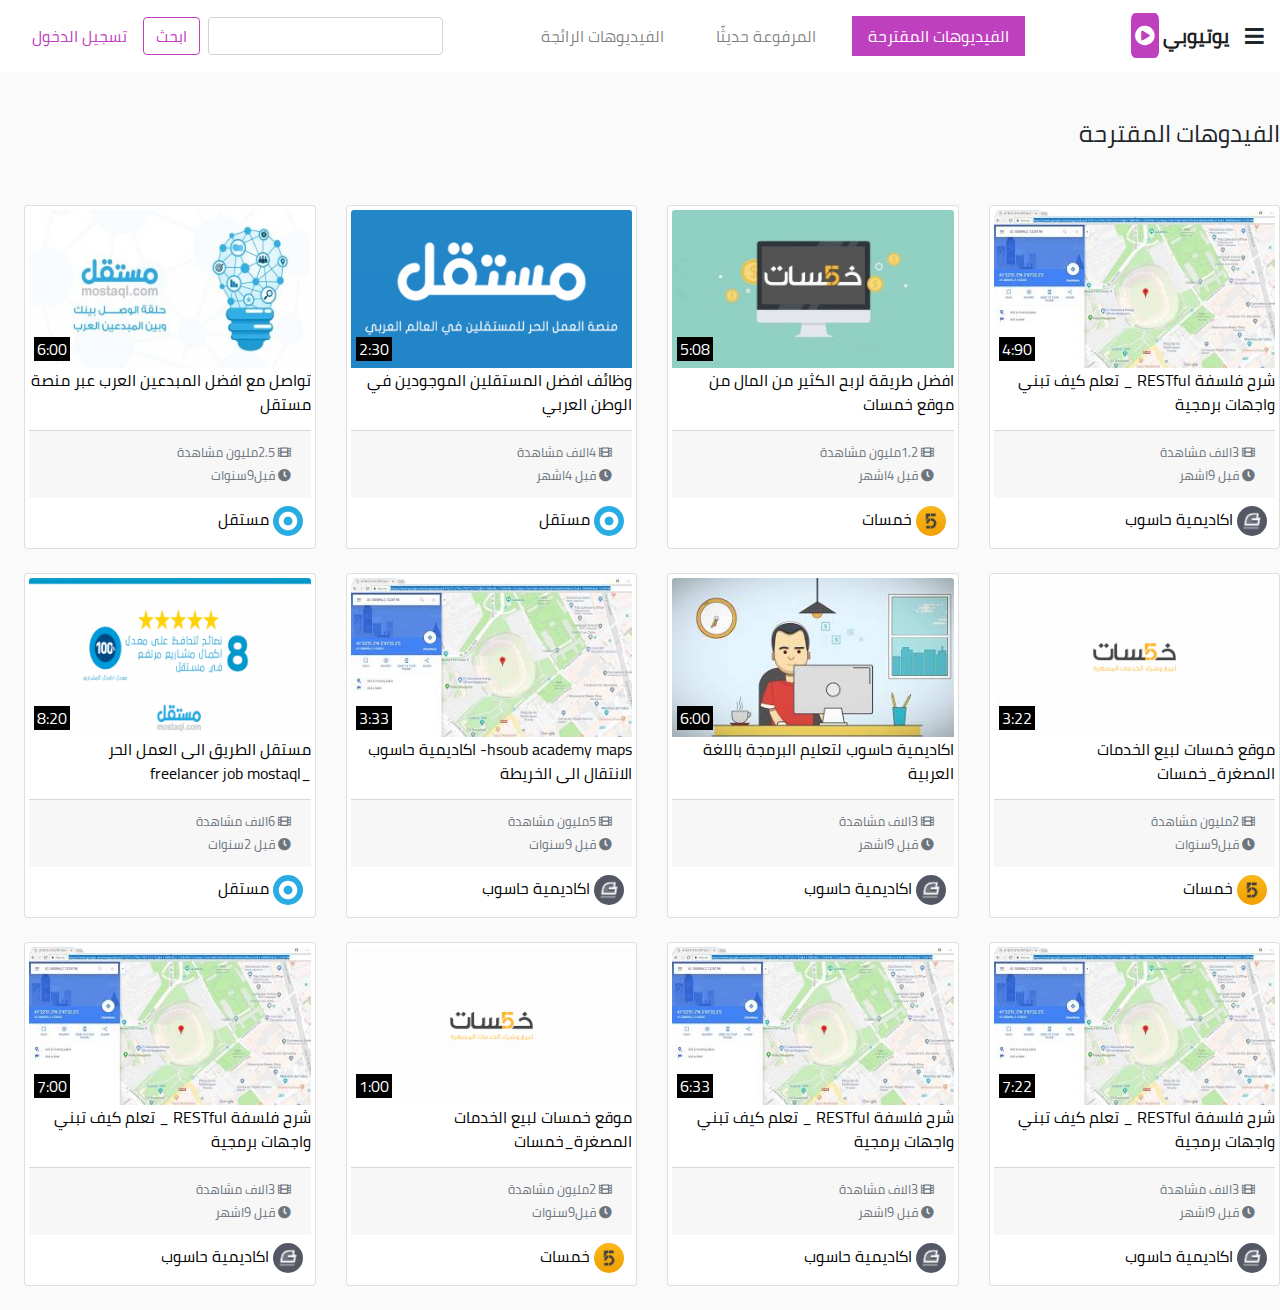
<file: index.html>
<!DOCTYPE html>
<html lang="en">

<head>
  <meta charset="UTF-8">
  <meta http-equiv="X-UA-Compatible" content="IE=edge">
  <meta name="viewport" content="width=device-width, initial-scale=1.0">
  <title>يوتيوبي</title>
  <link rel="stylesheet" href="css/bootstrap-rtl.css">
  <link rel="stylesheet" href="css/index.css">
  <link rel="stylesheet" href="css/search.css">
  <link rel="stylesheet" href="css/log.css">



  <link rel="stylesheet" href="https://cdnjs.cloudflare.com/ajax/libs/font-awesome/5.15.4/css/all.min.css"
    integrity="sha512-1ycn6IcaQQ40/MKBW2W4Rhis/DbILU74C1vSrLJxCq57o941Ym01SwNsOMqvEBFlcgUa6xLiPY/NS5R+E6ztJQ=="
    crossorigin="anonymous" referrerpolicy="no-referrer" />


</head>

<body class="mt-5 rtl">
  <div class="layer"></div>
  <div id="top-menu">
    <div class="container-fluid">
      <nav class="navbar navbar-expand-lg navbar-light bg-light fixed-top py-3">
        <i class="fas fa-bars fa-lg" id="toggler"></i>
        <b>
          <a class="navbar-brand" href="index.html">
            يوتيوبي
            <span class="video-icon p-1"><i class="fas fa-play-circle"></i></span>
          </a>
        </b>

        <div class="collapse navbar-collapse" id="navbarSupportedContent">
          <ul class="navbar-nav mx-lg-auto ">
            <li class="nav-item active">
              <a class="nav-link px-3 ml-1 mr-3" href="index.html">الفيديوهات المقترحة</span></a>
            </li>
            <li class="nav-item">
              <a class="nav-link px-3 ml-1" href="#">المرفوعة حديثًا</a>
            </li>
            <li class="nav-item">
              <a class="nav-link px-3 ml-1" href="#">الفيديوهات الرائجة</a>
            </li>
          </ul>
          <div class="form-inline my-2 my-lg-0">
            <input class="form-control mr-sm-2" type="search">
            <button onclick="location.href='search.html';" class="btn btn-outline-info my-2 my-sm-0"
              type="submit">ابحث</button>
          </div>
        </div>
        <i class="fas fa-search mr-4 search-icon"></i>
        <a href="#" class="nav-link login" data-toggle="modal" data-target="#loginModal">تسجيل الدخول</a>
      </nav>
      <input type="search" class="form-control search-input" placeholder="ابحث عن ...">

      <!-- Modal -->
      <div class="modal fade  " id="loginModal" tabindex="-1">
        <div class="modal-dialog modal-dialog-centered ">
          <div class="modal-content ">
            <div class="modal-header ">
              <h5 class="modal-title " id="exampleModalLabel">تسجيل الدخول</h5>
              <!--اشارة x--><button type="button" class="close" data-dismiss="modal">
                <span>&times;</span>
              </button>

            </div>
            <div class="modal-body">
              <form>
                <div class="mb-3">
                  <label for="email" class="col-form-label">البريد الالكتروني:</label>
                  <input type="email" class="form-control" id="email">
                </div>
                <div class="mb-3">
                  <label for="password" class="col-form-label">كلمة المرور:</label>
                  <input type="password" class="form-control" id="password">

                </div>
              </form>
            </div>
            <div class="modal-footer">
              <a href="">نسيت كلمة المرور</a>
              <a href="" class="mx-auto">انشاء حساب</a>
              <button type="button" class="btn btn-outline-primary">دخول </button>
            </div>
          </div>
        </div>

      </div>

      <div class="row pt-4">
        <div id="wrap">
          <div class="sidebar">
            <ul class="list-group list-group-flush pl-0">
              <a href="index.html" class="list-group-item list-group-item-action">
                <i class="fas fa-home mr-2 purple"></i> الصفحة الرئيسية
              </a>
              <a href="index.html" class="list-group-item list-group-item-action">
                <i class="fab fa-algolia mr-2 purple"></i> الفيديوهات المقترحة
              </a>
              <a href="#" class="list-group-item list-group-item-action">
                <i class="far fa-plus-square mr-2 purple"></i> المرفوعة حديثًا
              </a>
              <a href="#" class="list-group-item list-group-item-action">
                <i class="fas fa-fire-alt mr-2 purple"></i> الفيديوهات الرائجة
              </a>
              <a href="#" class="list-group-item list-group-item-action">
                <i class="fas fa-fire-alt mr-2 purple"></i> فيديوهاتي
              </a>
              <a href="log.html" class="list-group-item list-group-item-action">
                <i class="fas fa-history mr-2 purple"></i> سجل المشاهدة
              </a>
              <a href="#" class="list-group-item list-group-item-action">
                <i class="far fa-share-square mr-2 purple"></i> الإشتراكات
              </a>
              <a href="#" class="list-group-item list-group-item-action">
                <i class="fas fa-film mr-2 purple"></i> الأفلام والعروض
              </a>
              <a href="#" class="list-group-item list-group-item-action">
                <i class="fas fa-gamepad mr-2 purple"></i> ألعاب فيديو
              </a>
              <a href="#" class="list-group-item list-group-item-action">
                <i class="fas fa-tshirt mr-2 purple"></i> الموضة والجمال
              </a>
              <a href="#" class="list-group-item list-group-item-action">
                <i class="fas fa-graduation-cap mr-2 purple"></i> محتوى تعليمي
              </a>
              <a href="#" class="list-group-item list-group-item-action">
                <i class="fas fa-cog mr-2 purple"></i> الإعدادات
              </a>
              <a href="#" class="list-group-item list-group-item-action">
                <i class="fas fa-question-circle mr-2 purple"></i> مساعدة
              </a>..............
              <a href="https://academy.hsoub.com/store/1-%D8%AF%D9%88%D8%B1%D8%A9-%D8%AA%D8%B7%D9%88%D9%8A%D8%B1-%D9%88%D8%A7%D8%AC%D9%87%D8%A7%D8%AA-%D8%A7%D9%84%D9%85%D8%B3%D8%AA%D8%AE%D8%AF%D9%85/"
                class="list-group-item list-group-item-action pb-4">
                دورة تطوير واجهات المستخدم<br>
                &copy; 2020 أكاديمية حسوب
              </a>
            </ul>
          </div>
        </div>
      </div>

      <!--بداية جسم الصفحة-->
      <div class="content mr-4">
        <h4 class="py-5">الفيدوهات المقترحة</h4>
        <div class="row">
          <div class="col-sm-6 col-md-4 col-lg-3">
            <div class="card  mb-4 p-1">
              <div class="card-icons">
                <a href="watch.html">
                  <img src="img/thumbnail/restful.jpg" class="card-img-top" alt="card imge">
                  <time>4:90</time>
                  <i class="fas fa-play fa-2x"></i>
                </a>
              </div>
              <a href="watch.html">
                <div class="card-body p-0">
                  <p class="card-title"> شرح فلسفة RESTful _ تعلم كيف تبني واجهات برمجية </p>
                </div>
              </a>
              <div class="card-footer">
                <small class="text-muted">
                  <span class="d-block">
                    <!--حتى تظهر الازرار كل واحدة على سطر -->
                    <i class="fas fa-film" aria-hidden="true"></i> <span>3الاف مشاهدة</span>
                  </span>
                  <i class="fas fa-clock"></i> <span>قبل 9اشهر</span>
                </small>
              </div>
              <a href="channel.html" class="channel-img">
                <img src="img/ch-logo.png" alt="channel imge" class="rounded-circle my-2 ml-2" width="30 px">
                <span class="card-text">اكاديمية حاسوب</span>
              </a>
            </div>
          </div>
          <div class="col-sm-6 col-md-4 col-lg-3">
            <div class="card  mb-4 p-1">
              <div class="card-icons">
                <a href="watch.html">
                  <img src="img/thumbnail/khamsat2.jpg" class="card-img-top" alt="card imge">
                  <time>5:08</time>
                  <i class="fas fa-play fa-2x"></i>

                </a>
              </div>
              <a href="watch.html">
                <div class="card-body p-0">
                  <p class="card-title"> افضل طريقة لربح الكثير من المال من موقع خمسات </p>
                </div>
              </a>
              <div class="card-footer">
                <small class="text-muted">
                  <span class="d-block">
                    <i class="fas fa-film"></i> <span>1.2مليون مشاهدة</span>
                  </span>
                  <i class="fas fa-clock"></i> <span>قبل 4اشهر</span>
                </small>
              </div>
              <a href="channel.html" class="channel-img">
                <img src="img/khamsat.jpg" alt="channel imge" class="rounded-circle my-2 ml-2" width="30 px">
                <span class="card-text"> خمسات</span>
              </a>
            </div>
          </div>
          <div class="col-sm-6 col-md-4 col-lg-3">
            <div class="card  mb-4 p-1">
              <div class="card-icons">
                <a href="watch.html">
                  <img src="img/thumbnail/mostaql.png" class="card-img-top" alt="card imge">

                  <time>2:30</time>
                  <i class="fas fa-play fa-2x"></i>

                </a>
              </div>
              <a href="watch.html">
                <div class="card-body p-0">
                  <p class="card-title"> وظائف افضل المستقلين الموجودين في الوطن العربي </p>
                </div>
              </a>
              <div class="card-footer">
                <small class="text-muted">
                  <span class="d-block">
                    <i class="fas fa-film"></i> <span>4الاف مشاهدة</span>
                  </span>
                  <i class="fas fa-clock"></i> <span>قبل 4اشهر</span>
                </small>
              </div>
              <a href="channel.html" class="channel-img">
                <img src="img/mostaql.png" alt="channel imge" class="rounded-circle my-2 ml-2" width="30 px">
                <span class="card-text"> مستقل</span>
              </a>
            </div>
          </div>
          <div class="col-sm-6 col-md-4 col-lg-3">
            <div class="card  mb-4 p-1">
              <div class="card-icons">
                <a href="watch.html">
                  <img src="img/thumbnail/mostaql1.jpg" class="card-img-top" alt="card imge">

                  <time>6:00</time>
                  <i class="fas fa-play fa-2x"></i>

                </a>
              </div>
              <a href="watch.html">
                <div class="card-body p-0">
                  <p class="card-title"> تواصل مع افضل المبدعين العرب عبر منصة مستقل </p>
                </div>
              </a>
              <div class="card-footer">
                <small class="text-muted">
                  <span class="d-block">
                    <i class="fas fa-film"></i> <span>2.5مليون مشاهدة</span>

                  </span>
                  <i class="fas fa-clock"></i> <span>قبل9سنوات</span>
                </small>
              </div>
              <a href="channel.html" class="channel-img">
                <img src="img/mostaql.png" alt="channel imge" class="rounded-circle my-2 ml-2" width="30 px">
                <span class="card-text">مستقل</span>
              </a>
            </div>
          </div>
          <div class="col-sm-6 col-md-4 col-lg-3">
            <div class="card  mb-4 p-1">
              <div class="card-icons">
                <a href="watch.html">
                  <img src="img/thumbnail/khamsat4.png" class="card-img-top" alt="card imge">

                  <time>3:22</time>
                  <i class="fas fa-play fa-2x"></i>

                </a>
              </div>
              <a href="watch.html">
                <div class="card-body p-0">
                  <p class="card-title"> موقع خمسات لبيع الخدمات المصغرة_خمسات</p>
                </div>
              </a>
              <div class="card-footer">
                <small class="text-muted">
                  <span class="d-block">
                    <i class="fas fa-film"></i> <span>2مليون مشاهدة</span>
                  </span>
                  <i class="fas fa-clock"></i> <span>قبل9سنوات</span>
                </small>
              </div>
              <a href="channel.html" class="channel-img">
                <img src="img/khamsat.jpg" alt="channel imge" class="rounded-circle my-2 ml-2" width="30 px">
                <span class="card-text">خمسات</span>
              </a>
            </div>
          </div>
          <div class="col-sm-6 col-md-4 col-lg-3">
            <div class="card  mb-4 p-1">
              <div class="card-icons">
                <img src="img/thumbnail/frontend.jpg" class="card-img-top" alt="card imge">

                <time>6:00</time>
                <i class="fas fa-play fa-2x"></i>

              </div>
              <a href="watch.html">
                <div class="card-body p-0">
                  <p class="card-title"> اكاديمية حاسوب لتعليم البرمجة باللغة العربية </p>
                </div>
              </a>
              <div class="card-footer">
                <small class="text-muted">
                  <span class="d-block">
                    <i class="fas fa-film"></i> <span>3الاف مشاهدة</span>
                  </span>
                  <i class="fas fa-clock"></i> <span>قبل 9اشهر</span>
                </small>
              </div>
              <a href="channel.html" class="channel-img">
                <img src="img/ch-logo.png" alt="channel imge" class="rounded-circle my-2 ml-2" width="30 px">
                <span class="card-text">اكاديمية حاسوب</span>
              </a>
            </div>
          </div>
          <div class="col-sm-6 col-md-4 col-lg-3">
            <div class="card  mb-4 p-1">
              <div class="card-icons">
                <img src="img/thumbnail/restful.jpg" class="card-img-top" alt="card imge">

                <a href="watch.html">

                  <time>3:33</time>
                  <i class="fas fa-play fa-2x"></i>

                </a>
              </div>
              <a href="watch.html">
                <div class="card-body p-0">
                  <p class="card-title"> hsoub academy maps- اكاديمية حاسوب الانتقال الى الخريطة </p>
                </div>
              </a>
              <div class="card-footer">
                <small class="text-muted">
                  <span class="d-block">
                    <i class="fas fa-film"></i> <span>5مليون مشاهدة</span>
                  </span>
                  <i class="fas fa-clock"></i> <span>قبل 9سنوات</span>
                </small>
              </div>
              <a href="channel.html" class="channel-img">
                <img src="img/ch-logo.png" alt="channel imge" class="rounded-circle my-2 ml-2" width="30 px">
                <span class="card-text">اكاديمية حاسوب</span>
              </a>
            </div>
          </div>
          <div class="col-sm-6 col-md-4 col-lg-3">
            <div class="card  mb-4 p-1">
              <div class="card-icons">
                <a href="watch.html">
                  <img src="img/thumbnail/mostaql2.png" class="card-img-top" alt="card imge">

                  <time>8:20</time>
                  <i class="fas fa-play fa-2x"></i>

                </a>
              </div>
              <a href="watch.html">
                <div class="card-body p-0">
                  <p class="card-title"> مستقل الطريق الى العمل الحر _freelancer job mostaql </p>
                </div>
              </a>
              <div class="card-footer">
                <small class="text-muted">
                  <span class="d-block">
                    <i class="fas fa-film"></i> <span>6الاف مشاهدة</span>
                  </span>
                  <i class="fas fa-clock"></i> <span>قبل 2سنوات</span>
                </small>
              </div>
              <a href="channel.html" class="channel-img">
                <img src="img/mostaql.png" alt="channel imge" class="rounded-circle my-2 ml-2" width="30 px">
                <span class="card-text">مستقل</span>
              </a>
            </div>
          </div>
          <div class="col-sm-6 col-md-4 col-lg-3">
            <div class="card  mb-4 p-1">
              <div class="card-icons">
                <a href="watch.html">
                  <img src="img/thumbnail/restful.jpg" class="card-img-top" alt="card imge">

                  <time>7:22</time>
                  <i class="fas fa-play fa-2x"></i>

                </a>
              </div>
              <a href="watch.html">
                <div class="card-body p-0">
                  <p class="card-title"> شرح فلسفة RESTful _ تعلم كيف تبني واجهات برمجية </p>
                </div>
              </a>
              <div class="card-footer">
                <small class="text-muted">
                  <span class="d-block">
                    <i class="fas fa-film"></i> <span>3الاف مشاهدة</span>

                  </span>
                  <i class="fas fa-clock"></i> <span>قبل 9اشهر</span>
                </small>
              </div>
              <a href="channel.html" class="channel-img">
                <img src="img/ch-logo.png" alt="channel imge" class="rounded-circle my-2 ml-2" width="30 px">
                <span class="card-text">اكاديمية حاسوب</span>
              </a>
            </div>
          </div>
          <div class="col-sm-6 col-md-4 col-lg-3">
            <div class="card  mb-4 p-1">
              <div class="card-icons">
                <a href="watch.html">
                  <img src="img/thumbnail/restful.jpg" class="card-img-top" alt="card imge">

                  <time>6:33</time>
                  <i class="fas fa-play fa-2x"></i>

                </a>
              </div>
              <a href="watch.html">
                <div class="card-body p-0">
                  <p class="card-title"> شرح فلسفة RESTful _ تعلم كيف تبني واجهات برمجية </p>
                </div>
              </a>
              <div class="card-footer">
                <small class="text-muted">
                  <span class="d-block">
                    <i class="fas fa-film"></i> <span>3الاف مشاهدة</span>

                  </span>
                  <i class="fas fa-clock"></i> <span>قبل 9اشهر</span>
                </small>
              </div>
              <a href="channel.html" class="channel-img">
                <img src="img/ch-logo.png" alt="channel imge" class="rounded-circle my-2 ml-2" width="30 px">
                <span class="card-text">اكاديمية حاسوب</span>
              </a>
            </div>
          </div>
          <div class="col-sm-6 col-md-4 col-lg-3">
            <div class="card  mb-4 p-1">
              <div class="card-icons">
                <a href="watch.html">
                  <img src="img/thumbnail/khamsat4.png" class="card-img-top" alt="card imge">

                  <time>1:00</time>
                  <i class="fas fa-play fa-2x"></i>

                </a>
              </div>
              <a href="watch.html">
                <div class="card-body p-0">
                  <p class="card-title"> موقع خمسات لبيع الخدمات المصغرة_خمسات</p>
                </div>
              </a>
              <div class="card-footer">
                <small class="text-muted">
                  <span class="d-block">
                    <i class="fas fa-film"></i> <span>2مليون مشاهدة</span>
                  </span>
                  <i class="fas fa-clock"></i> <span>قبل9سنوات</span>
                </small>
              </div>
              <a href="channel.html" class="channel-img">
                <img src="img/khamsat.jpg" alt="channel imge" class="rounded-circle my-2 ml-2" width="30 px">
                <span class="card-text">خمسات</span>
              </a>
            </div>
          </div>
          <div class="col-sm-6 col-md-4 col-lg-3">
            <div class="card  mb-4 p-1">
              <div class="card-icons">
                <a href="watch.html">
                  <img src="img/thumbnail/restful.jpg" class="card-img-top" alt="card imge">

                  <time>7:00</time>
                  <i class="fas fa-play fa-2x"></i>

                </a>
              </div>
              <a href="watch.html">
                <div class="card-body p-0">
                  <p class="card-title"> شرح فلسفة RESTful _ تعلم كيف تبني واجهات برمجية </p>
                </div>
              </a>
              <div class="card-footer">
                <small class="text-muted">
                  <span class="d-block">
                    <i class="fas fa-film"></i> <span>3الاف مشاهدة</span>
                  </span>
                  <i class="fas fa-clock"></i> <span>قبل 9اشهر</span>
                </small>
              </div>
              <a href="channel.html" class="channel-img">
                <img src="img/ch-logo.png" alt="channel imge" class="rounded-circle my-2 ml-2" width="30 px">
                <span class="card-text">اكاديمية حاسوب</span>
              </a>
            </div>
          </div>
        </div>
      </div>
    </div>
  </div>

  <script src="js/jquery-3.5.1.min.js"></script>
  <script src="js/popper.min.js"></script>
  <script src="js/bootstrap.js"></script>
  <script src="js/index.js"></script>

</body>

</html>
</file>
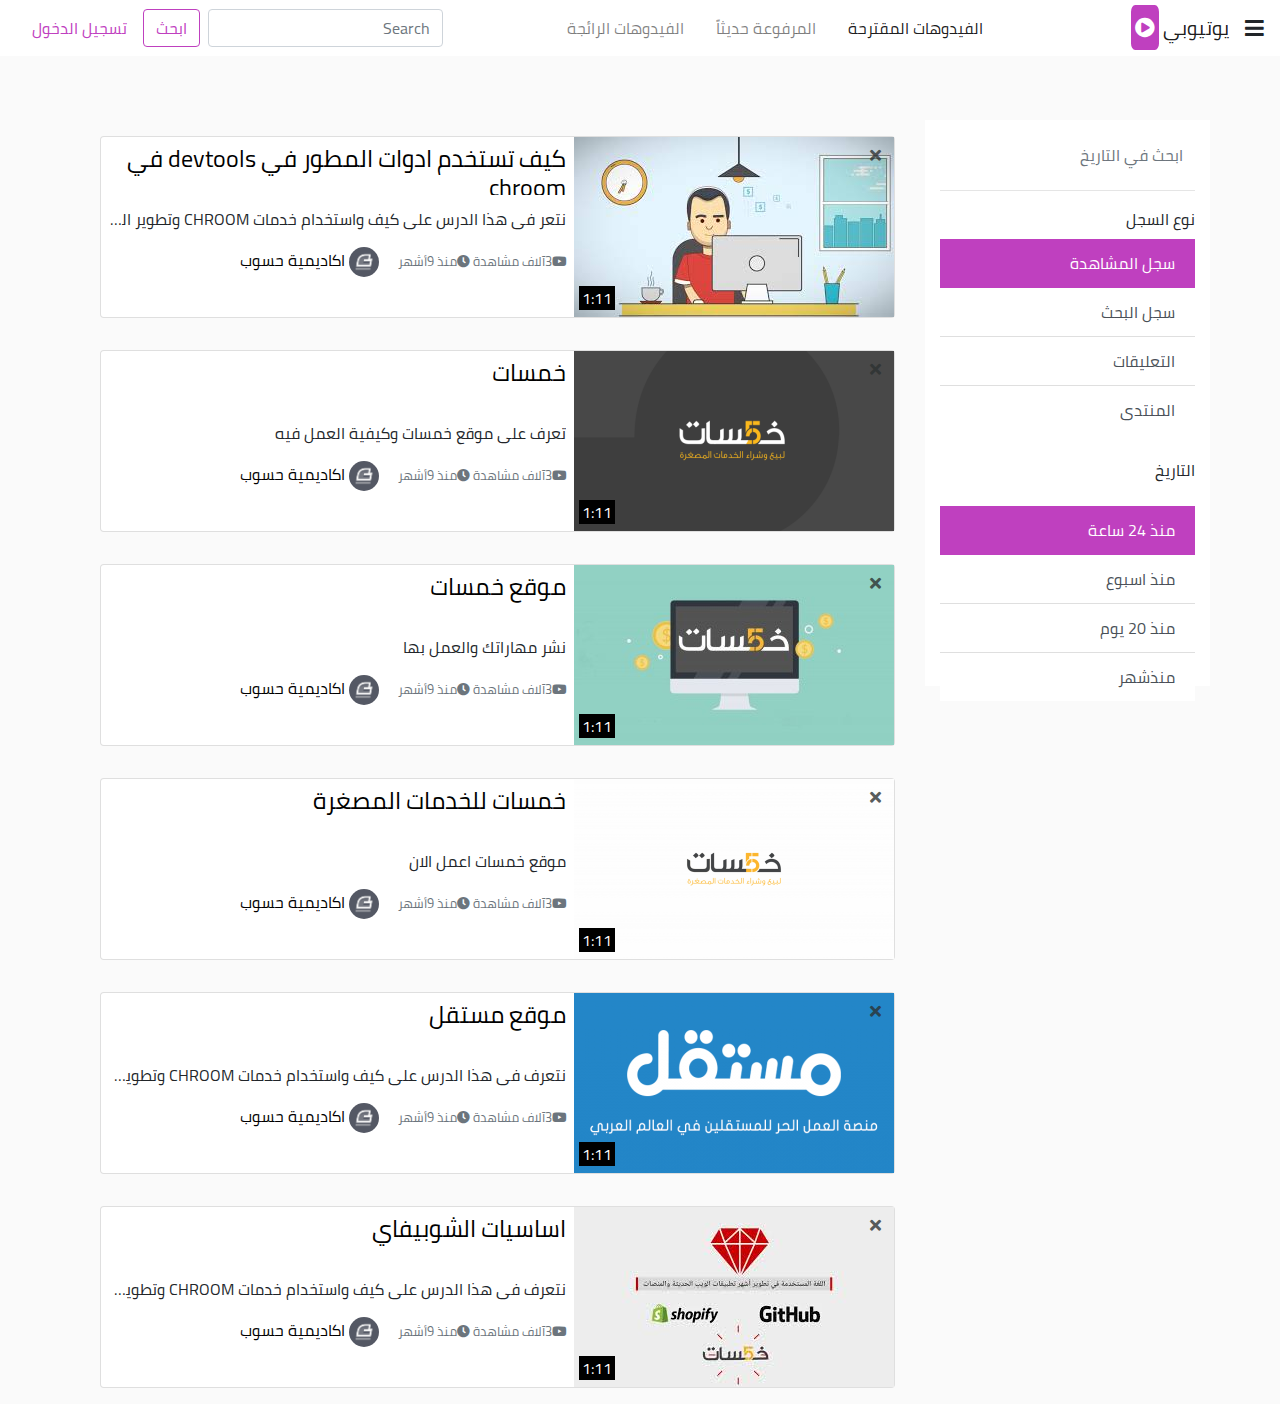
<file: log.html>
<!DOCTYPE html>
<html lang="en">

<head>
  <meta charset="UTF-8">
  <meta http-equiv="X-UA-Compatible" content="IE=edge">
  <meta name="viewport" content="width=device-width, initial-scale=1.0">
  <title>يوتيوبي السجل</title>
  <link rel="stylesheet" href="css/bootstrap-rtl.css">
  <link rel="stylesheet" href="css/index.css">
  <link rel="stylesheet" href="css/log.css">
  <link rel="stylesheet" href="https://cdnjs.cloudflare.com/ajax/libs/font-awesome/5.15.4/css/all.min.css"
    integrity="sha512-1ycn6IcaQQ40/MKBW2W4Rhis/DbILU74C1vSrLJxCq57o941Ym01SwNsOMqvEBFlcgUa6xLiPY/NS5R+E6ztJQ=="
    crossorigin="anonymous" referrerpolicy="no-referrer" />


</head>

<body class="mt-5 rtl">
  <div id="top-menu">
    <div class="container-fluid">
      <nav class="navbar navbar-expand-lg navbar-light bg-light  fixed-top ">
        <i class="fas fa-bars fa-lg" id="toggler"></i>

        <a class="navbar-brand" href="index.html">يوتيوبي
          <span class="video-icon p-1"><i class="fas fa-play-circle"></i></span>
        </a>

        <div class="collapse navbar-collapse" id="navbarSupportedContent">
          <ul class="navbar-nav mx-lg-auto ">
            <li class="nav-item">
              <a class="nav-link active" aria-current="page" href="index.html">الفيدوهات المقترحة</a>
            </li>
            <li class="nav-item">
              <a class="nav-link ml-3" href="#">المرفوعة حديثاً</a>
            </li>
            <li class="nav-item">
              <a class="nav-link" href="#"> الفيدوهات الرائجة </a>
            </li>

          </ul>
          <div class="form-inline my-2 my-lg-0">
            <input class="form-control mr-sm-2 " type="search" placeholder="Search">
            <button onclick="location.href='search.html';" class="btn btn-outline-info my-2 my-sm-0">ابحث</button>
          </div>

        </div>
        <i class="fas fa-search mr-4 search-icon"></i>
        <a href="#" class="nav-link login" data-toggle="modal" data-target="#loginModal">تسجيل الدخول</a>
      </nav>
      <input type="search" class="form-control search-input" placeholder="ابحث عن ...">


      <!-- Modal -->
      <div class="modal fade  " id="loginModal" tabindex="-1">
        <div class="modal-dialog modal-dialog-centered ">
          <div class="modal-content ">
            <div class="modal-header ">
              <h5 class="modal-title " id="exampleModalLabel">تسجيل الدخول</h5>
              <button type="button" class="btn-close" data-bs-dismiss="modal">
                <spam>&times;</spam>
              </button>
            </div>
            <div class="modal-body">
              <form>
                <div class="mb-3">
                  <label for="email" class="col-form-label">البريد الالكتروني:</label>
                  <input type="email" class="form-control" id="email">
                </div>
                <div class="mb-3">
                  <label for="password" class="col-form-label">كلمة المرور:</label>
                  <input type="password" class="form-control" id="password">

                </div>
              </form>
            </div>
            <div class="modal-footer">
              <a href="">نسيت كلمة المرور</a>
              <a href="" class="mx-auto">انشاء حساب</a>
              <button type="button" class="btn btn-outline-primary">دخول </button>
            </div>
          </div>
        </div>
      </div>
      <div class="row pt-4">
        <div id="wrap">
          <div class="sidebar">
            <ul class="list-group list-group-flush pl-0">
              <a href="index.html" class="list-group-item list-group-item-action">
                <i class="fas fa-home mr-2 purple"></i> الصفحة الرئيسية
              </a>
              <a href="index.html" class="list-group-item list-group-item-action">
                <i class="fab fa-algolia mr-2 purple"></i> الفيديوهات المقترحة
              </a>
              <a href="#" class="list-group-item list-group-item-action">
                <i class="far fa-plus-square mr-2 purple"></i> المرفوعة حديثًا
              </a>
              <a href="#" class="list-group-item list-group-item-action">
                <i class="fas fa-fire-alt mr-2 purple"></i> الفيديوهات الرائجة
              </a>
              <a href="#" class="list-group-item list-group-item-action">
                <i class="fas fa-fire-alt mr-2 purple"></i> فيديوهاتي
              </a>
              <a href="log.html" class="list-group-item list-group-item-action">
                <i class="fas fa-history mr-2 purple"></i> سجل المشاهدة
              </a>
              <a href="#" class="list-group-item list-group-item-action">
                <i class="far fa-share-square mr-2 purple"></i> الإشتراكات
              </a>
              <a href="#" class="list-group-item list-group-item-action">
                <i class="fas fa-film mr-2 purple"></i> الأفلام والعروض
              </a>
              <a href="#" class="list-group-item list-group-item-action">
                <i class="fas fa-gamepad mr-2 purple"></i> ألعاب فيديو
              </a>
              <a href="#" class="list-group-item list-group-item-action">
                <i class="fas fa-tshirt mr-2 purple"></i> الموضة والجمال
              </a>
              <a href="#" class="list-group-item list-group-item-action">
                <i class="fas fa-graduation-cap mr-2 purple"></i> محتوى تعليمي
              </a>
              <a href="#" class="list-group-item list-group-item-action">
                <i class="fas fa-cog mr-2 purple"></i> الإعدادات
              </a>
              <a href="#" class="list-group-item list-group-item-action">
                <i class="fas fa-question-circle mr-2 purple"></i> مساعدة
              </a>
              <a href="https://academy.hsoub.com/store/1-%D8%AF%D9%88%D8%B1%D8%A9-%D8%AA%D8%B7%D9%88%D9%8A%D8%B1-%D9%88%D8%A7%D8%AC%D9%87%D8%A7%D8%AA-%D8%A7%D9%84%D9%85%D8%B3%D8%AA%D8%AE%D8%AF%D9%85/"
                class="list-group-item list-group-item-action pb-4">
                دورة تطوير واجهات المستخدم<br>
                &copy; 2020 أكاديمية حسوب
              </a>
            </ul>
          </div>
        </div>
      </div>
    </div>
  </div>

  <div class="history-page pt-5">
    <div class="container">
      <div class="row">
        <div class="col-lg-3 history-right-column">
          <input type="search" placeholder="ابحث في التاريخ" class="form-control my-3 border-0">
          <hr>
          <label>نوع السجل</label>
          <div class="list-group list-group-flush pr-0" id="list-tab" role="tablist">
            <a class="list-group-item list-group-item-action active" id="list-home-list" data-toggle="list"
              href="#list-home" role="tab" aria-controls="home">سجل المشاهدة</a>
            <a class="list-group-item list-group-item-action" id="list-profile-list" data-toggle="list"
              href="#list-profile" role="tab" aria-controls="profile">سجل البحث</a>
            <a class="list-group-item list-group-item-action" id="list-messages-list" data-toggle="list"
              href="#list-messages" role="tab" aria-controls="messages">التعليقات</a>
            <a class="list-group-item list-group-item-action" id="list-settings-list" data-toggle="list"
              href="#list-settings" role="tab" aria-controls="settings">المنتدى</a>
          </div>
          <label class="mt-4"> التاريخ</label>
          <div class="list-group list-group-flush pr-0 p-3" id="list-tab" role="tablist">
            <a class="list-group-item list-group-item-action active" id="list-home-list" data-toggle="list"
              href="#list-home" role="tab" aria-controls="home"> منذ 24 ساعة</a>
            <a class="list-group-item list-group-item-action" id="list-profile-list" data-toggle="list"
              href="#list-profile" role="tab" aria-controls="profile">منذ اسبوع </a>
            <a class="list-group-item list-group-item-action" id="list-messages-list" data-toggle="list"
              href="#list-messages" role="tab" aria-controls="messages">منذ 20 يوم</a>
            <a class="list-group-item list-group-item-action" id="list-settings-list" data-toggle="list"
              href="#list-settings" role="tab" aria-controls="settings">منذشهر</a>
          </div>
        </div>
        <div class="col-lg-9">
          <div class="container">
            <div class="row">
              <div class="col-12 my-3">
                <div class="card">
                  <div class="card-horizontal d-md-flex d-block">
                    <div class="card-icons">
                      <a href="watch.html">
                        <img class="" src="img/thumbnail/frontend.jpg" alt="Card image cap">
                        <time>1:11</time>
                        <i class="fas fa-play fa-2x"></i>
                      </a>
                      <i class="fas fa-times remove" aria-hidden="true"></i>

                    </div>
                    <div class="card-body p-2">
                      <a href="watch.html">
                        <h4 class="card-title">كيف تستخدم ادوات المطور في devtools في chroom</h4>
                      </a>
                      <p class="card-text">نتعر في هذا الدرس على كيف واستخدام خدمات CHROOM وتطوير الصفحات بطريقة
                        مريحة وجديدة </p>
                      <small class="text-muted">
                        <i class="fab fa-youtube"></i><span>3آلاف مشاهدة</span>
                        <i class="fas fa-clock"></i><span>منذ 9أشهر</span>
                      </small>
                      <a href="channel.html" class="channel-img">
                        <img src="img/ch-logo.png" alt="channel imge" class="rounded-circle  ml-3" width="30">
                        <span class="card-text">اكاديمية حسوب</span>

                      </a>
                    </div>
                  </div>
                </div>
              </div>
            </div>
            <div class="row">
              <div class="col-12 my-3">
                <div class="card">
                  <div class="card-horizontal d-md-flex d-block">
                    <div class="card-icons">
                      <a href="watch.html">
                        <img class="" src="img/thumbnail/khamsat1.png" alt="Card image cap">
                        <time>1:11</time>
                        <i class="fas fa-play fa-2x"></i>
                      </a>
                      <i class="fas fa-times remove" aria-hidden="true"></i>

                    </div>
                    <div class="card-body p-2">
                      <a href="watch.html">
                        <h4 class="card-title"> خمسات </h4>
                      </a>
                      <p class="card-text">تعرف على موقع خمسات وكيفية العمل فيه </p>
                      <small class="text-muted">
                        <i class="fab fa-youtube"></i><span>3آلاف مشاهدة</span>
                        <i class="fas fa-clock"></i><span>منذ 9أشهر</span>
                      </small>
                      <a href="channel.html" class="channel-img">
                        <img src="img/ch-logo.png" alt="channel imge" class="rounded-circle  ml-3" width="30">
                        <span class="card-text">اكاديمية حسوب</span>

                      </a>
                    </div>
                  </div>
                </div>
              </div>
            </div>
            <div class="row">
              <div class="col-12 my-3">
                <div class="card">
                  <div class="card-horizontal d-md-flex d-block">
                    <div class="card-icons">
                      <a href="watch.html">
                        <img class="" src="img/thumbnail/khamsat2.jpg" alt="Card image cap">
                        <time>1:11</time>
                        <i class="fas fa-play fa-2x"></i>
                      </a>
                      <i class="fas fa-times remove" aria-hidden="true"></i>

                    </div>
                    <div class="card-body p-2">
                      <a href="watch.html">
                        <h4 class="card-title"> موقع خمسات</h4>
                      </a>
                      <p class="card-text"> نشر مهاراتك والعمل بها</p>
                      <small class="text-muted">
                        <i class="fab fa-youtube"></i><span>3آلاف مشاهدة</span>
                        <i class="fas fa-clock"></i><span>منذ 9أشهر</span>
                      </small>
                      <a href="channel.html" class="channel-img">
                        <img src="img/ch-logo.png" alt="channel imge" class="rounded-circle  ml-3" width="30">
                        <span class="card-text">اكاديمية حسوب</span>

                      </a>
                    </div>
                  </div>
                </div>
              </div>
            </div>
            <div class="row">
              <div class="col-12 my-3">
                <div class="card">
                  <div class="card-horizontal d-md-flex d-block">
                    <div class="card-icons">
                      <a href="watch.html">
                        <img class="" src="img/thumbnail/khamsat4.png" alt="Card image cap">
                        <time>1:11</time>
                        <i class="fas fa-play fa-2x"></i>
                      </a>
                      <i class="fas fa-times remove" aria-hidden="true"></i>

                    </div>
                    <div class="card-body p-2">
                      <a href="watch.html">
                        <h4 class="card-title"> خمسات للخدمات المصغرة </h4>
                      </a>
                      <p class="card-text">موقع خمسات اعمل الان</p>
                      <small class="text-muted">
                        <i class="fab fa-youtube"></i><span>3آلاف مشاهدة</span>
                        <i class="fas fa-clock"></i><span>منذ 9أشهر</span>
                      </small>
                      <a href="channel.html" class="channel-img">
                        <img src="img/ch-logo.png" alt="channel imge" class="rounded-circle  ml-3" width="30">
                        <span class="card-text">اكاديمية حسوب</span>

                      </a>
                    </div>
                  </div>
                </div>
              </div>
            </div>

            <div class="row">
              <div class="col-12 my-3">
                <div class="card">
                  <div class="card-horizontal d-md-flex d-block">
                    <div class="card-icons">
                      <a href="watch.html">
                        <img class="" src="img/thumbnail/mostaql.png" alt="Card image cap">
                        <time>1:11</time>
                        <i class="fas fa-play fa-2x"></i>
                      </a>
                      <i class="fas fa-times remove" aria-hidden="true"></i>
                    </div>
                    <div class="card-body p-2">
                      <a href="watch.html">
                        <h4 class="card-title"> موقع مستقل </h4>
                      </a>
                      <p class="card-text">نتعرف في هذا الدرس على كيف واستخدام خدمات CHROOM وتطوير الصفحات بطريقة
                        مريحة وجديدة </p>
                      <small class="text-muted">
                        <i class="fab fa-youtube"></i><span>3آلاف مشاهدة</span>
                        <i class="fas fa-clock"></i><span>منذ 9أشهر</span>
                      </small>
                      <a href="channel.html" class="channel-img">
                        <img src="img/ch-logo.png" alt="channel imge" class="rounded-circle  ml-3" width="30">
                        <span class="card-text">اكاديمية حسوب</span>

                      </a>
                    </div>
                  </div>
                </div>
              </div>
            </div>


            <div class="row">
              <div class="col-12 my-3">
                <div class="card">
                  <div class="card-horizontal d-md-flex d-block">
                    <div class="card-icons">
                      <a href="watch.html">
                        <img class="" src="img/thumbnail/ruby1.jpg" alt="Card image cap">
                        <time>1:11</time>
                        <i class="fas fa-play fa-2x"></i>
                      </a>
                      <i class="fas fa-times remove" aria-hidden="true"></i>

                    </div>
                    <div class="card-body p-2">
                      <a href="watch.html">
                        <h4 class="card-title"> اساسيات الشوبيفاي</h4>
                      </a>
                      <p class="card-text">نتعرف في هذا الدرس على كيف واستخدام خدمات CHROOM وتطوير الصفحات بطريقة
                        مريحة وجديدة </p>
                      <small class="text-muted">
                        <i class="fab fa-youtube"></i><span>3آلاف مشاهدة</span>
                        <i class="fas fa-clock"></i><span>منذ 9أشهر</span>
                      </small>
                      <a href="channel.html" class="channel-img">
                        <img src="img/ch-logo.png" alt="channel imge" class="rounded-circle  ml-3" width="30">
                        <span class="card-text">اكاديمية حسوب</span>

                      </a>
                    </div>
                  </div>
                </div>
              </div>
            </div>
          </div>
        </div>
      </div>
    </div>
  </div>

  <script src="js/jquery-3.5.1.min.js"></script>
  <script src="js/popper.min.js"></script>
  <script src="js/bootstrap.js"></script>
  <script src="js/index.js"></script>
  <script src="js/log.js"></script>





</body>

</html>
</file>
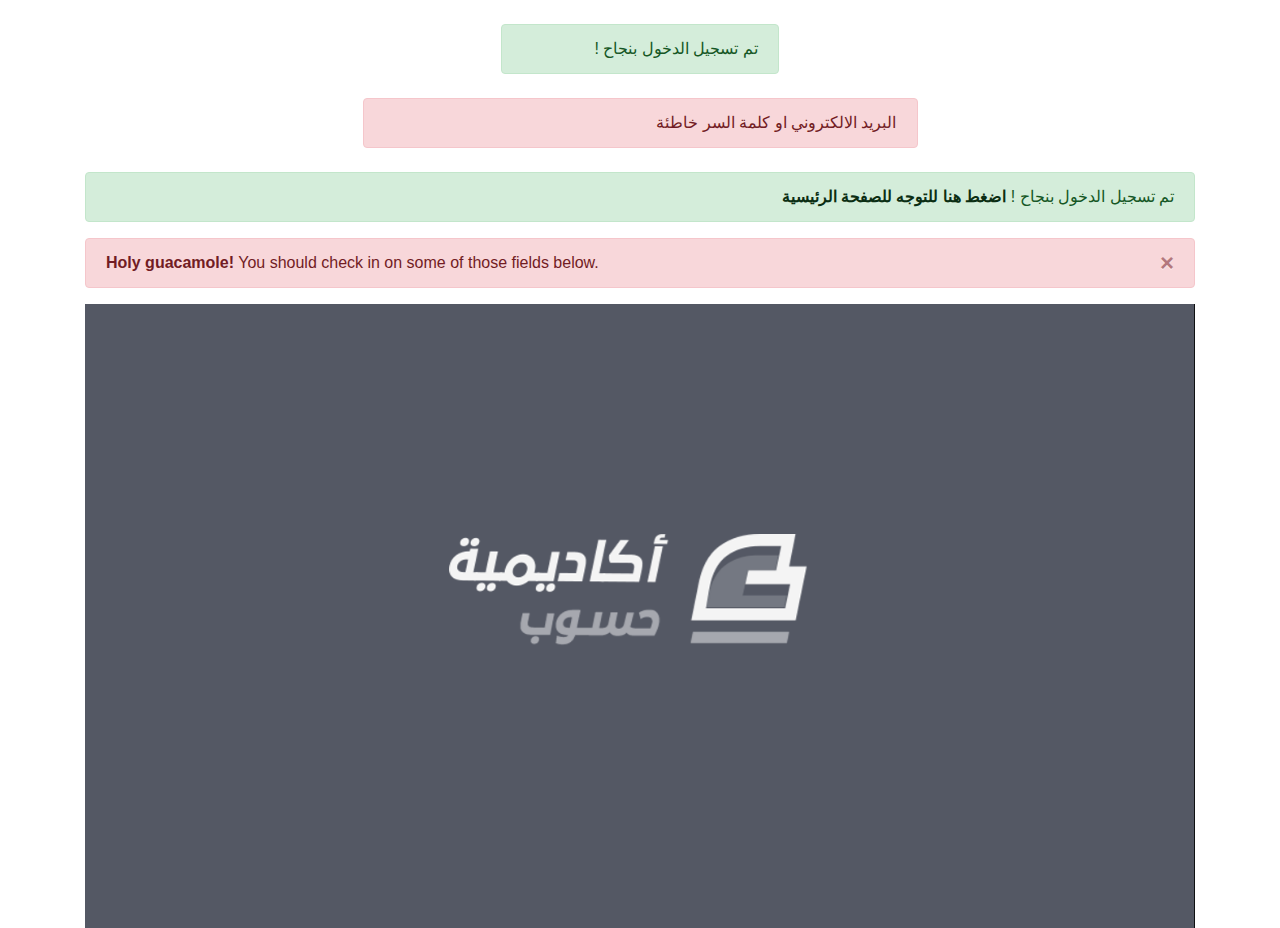
<file: test.html>
<!doctype html>
<html>

<head>
    <!-- Required meta tags -->
    <meta charset="utf-8">
    <meta name="viewport" content="width=device-width, initial-scale=1, shrink-to-fit=no">

    <!-- Bootstrap CSS -->
    <link rel="stylesheet" href="css/bootstrap-rtl.css">

    <title>test</title>
</head>

<body>
    <div class="container">
        <div class="alert alert-success rtl w-25 mx-auto mt-4 " role="alert">
            تم تسجيل الدخول بنجاح !
        </div>
        <div class="alert alert-danger rtl w-50 mx-auto mt-4 " role="alert">
            البريد الالكتروني او كلمة السر خاطئة
        </div>
        <div class="alert alert-success rtl  mx-auto mt-4 " role="alert">
            تم تسجيل الدخول بنجاح ! <a href="" class="alert-link">اضغط هنا للتوجه للصفحة الرئيسية</a>
        </div>
        <div class="alert alert-danger alert-dismissible fade show" role="alert">
            <strong>Holy guacamole!</strong> You should check in on some of those fields below.
            <button type="button" class="close" data-dismiss="alert" aria-label="Close">
                <span aria-hidden="true">&times;</span>
            </button>
        </div>
        <div id="carouselExampleSlidesOnly" class="carousel slide" data-ride="carousel">
            <div class="carousel-inner">
                <div class="carousel-item active">
                    <img src="img/slide1.png" class="d-block w-100" alt="...">
                </div>
                <div class="carousel-item">
                    <img src="img/slide2.jpg" class="d-block w-100" alt="...">
                </div>
                <div class="carousel-item">
                    <img src="img/slide3.jpg" class="d-block w-100" alt="...">
                </div>
            </div>
        </div>
    </div>
    <script src="https://code.jquery.com/jquery-3.5.1.slim.min.js"
        integrity="sha384-DfXdz2htPH0lsSSs5nCTpuj/zy4C+OGpamoFVy38MVBnE+IbbVYUew+OrCXaRkfj"
        crossorigin="anonymous"></script>
    <script src="https://cdn.jsdelivr.net/npm/popper.js@1.16.1/dist/umd/popper.min.js"
        integrity="sha384-9/reFTGAW83EW2RDu2S0VKaIzap3H66lZH81PoYlFhbGU+6BZp6G7niu735Sk7lN"
        crossorigin="anonymous"></script>
    <script src="https://cdn.jsdelivr.net/npm/bootstrap@4.6.0/dist/js/bootstrap.min.js"
        integrity="sha384-+YQ4JLhjyBLPDQt//I+STsc9iw4uQqACwlvpslubQzn4u2UU2UFM80nGisd026JF"
        crossorigin="anonymous"></script>

</body>

</html>
</file>
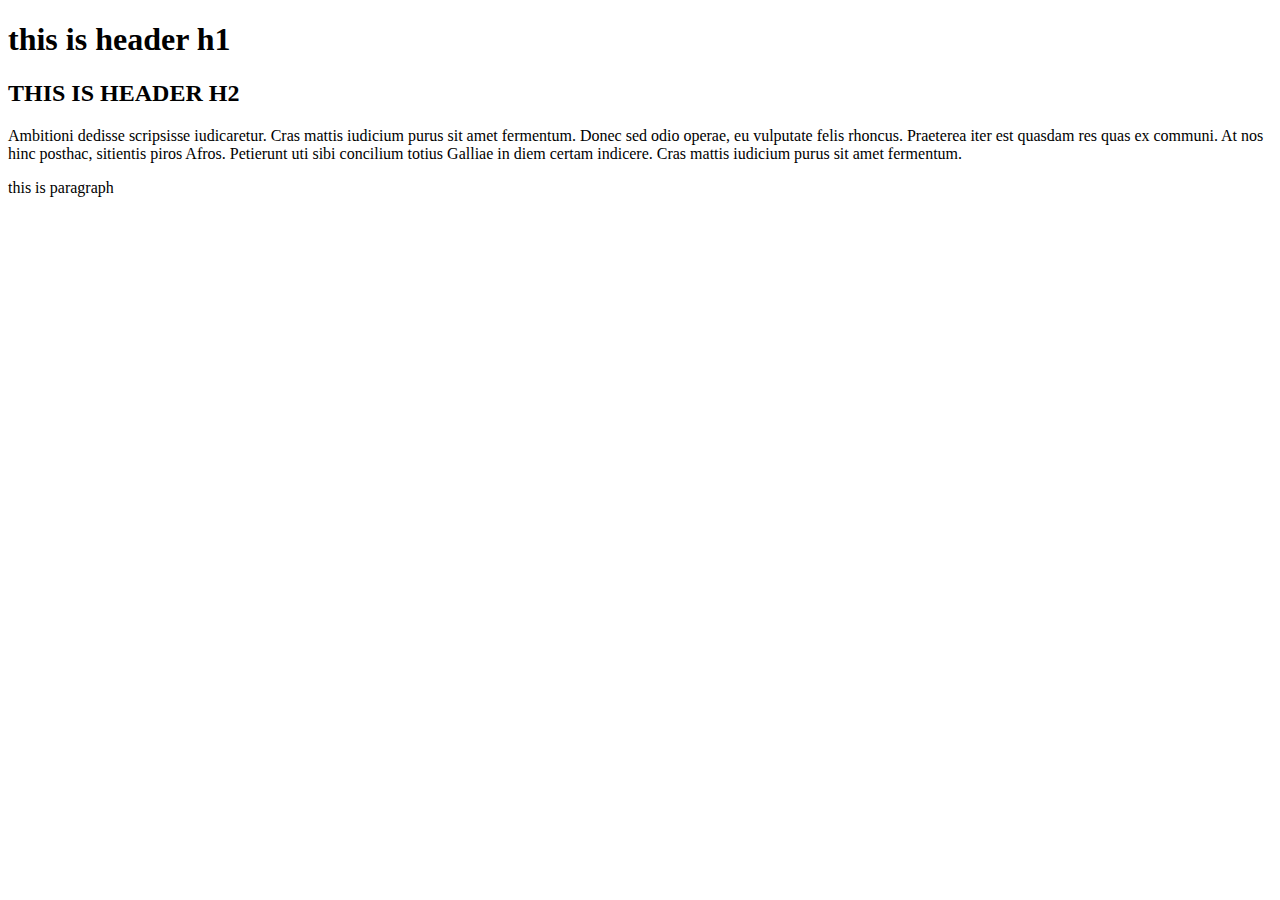
<file: text.html>
<!DOCTYPE html>
<html lang="en">
<head>
    <meta charset="UTF-8">
    <meta name="viewport" content="width=device-width, initial-scale=1.0">
    <title>Text</title>
</head>
<body>
    <h1>this is header h1</h1>
    <h2>THIS IS HEADER H2</h2>

    <p>Ambitioni dedisse scripsisse iudicaretur. Cras mattis iudicium purus sit amet 
        fermentum. Donec sed odio operae, eu vulputate felis rhoncus. Praeterea iter est quasdam res quas ex
        communi. At nos hinc posthac, sitientis piros Afros. Petierunt uti sibi concilium totius Galliae in 
        diem certam indicere. Cras mattis iudicium purus sit amet fermentum.
    </p>
    <p>this is paragraph</p>
    

</body>
</html>
</file>
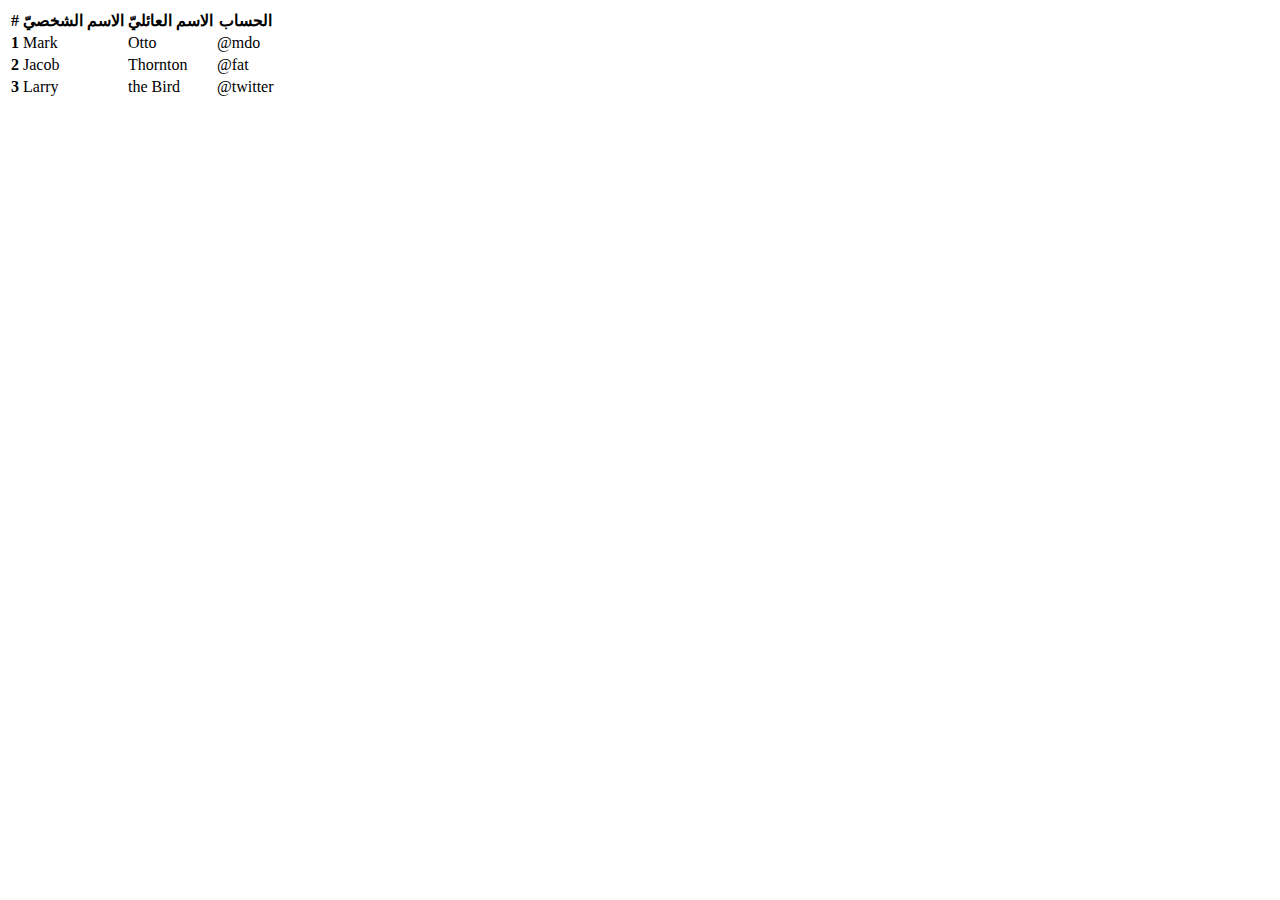
<file: img/youtuby-files/table.html>
<!DOCTYPE html>
<html lang="en">
<head>
    <meta charset="UTF-8">
    <meta name="viewport" content="width=device-width, initial-scale=1.0">
    <title>Tables</title>
</head>
<body>
    
    <table>
        <thead>
          <tr>
            <th scope="col">#</th>
            <th scope="col">الاسم الشخصيّ</th>
            <th scope="col">الاسم العائليّ</th>
            <th scope="col">الحساب</th>
          </tr>
        </thead>
        <tbody>
          <tr>
            <th scope="row">1</th>
            <td>Mark</td>
            <td >Otto</td>
            <td>@mdo</td>
          </tr>
          <tr>
            <th scope="row">2</th>
            <td>Jacob</td>
            <td>Thornton</td>
            <td>@fat</td>
          </tr>
          <tr>
            <th scope="row">3</th>
            <td>Larry</td>
            <td>the Bird</td>
            <td>@twitter</td>
          </tr>
        </tbody>
    </table>

</body>
</html>
</file>
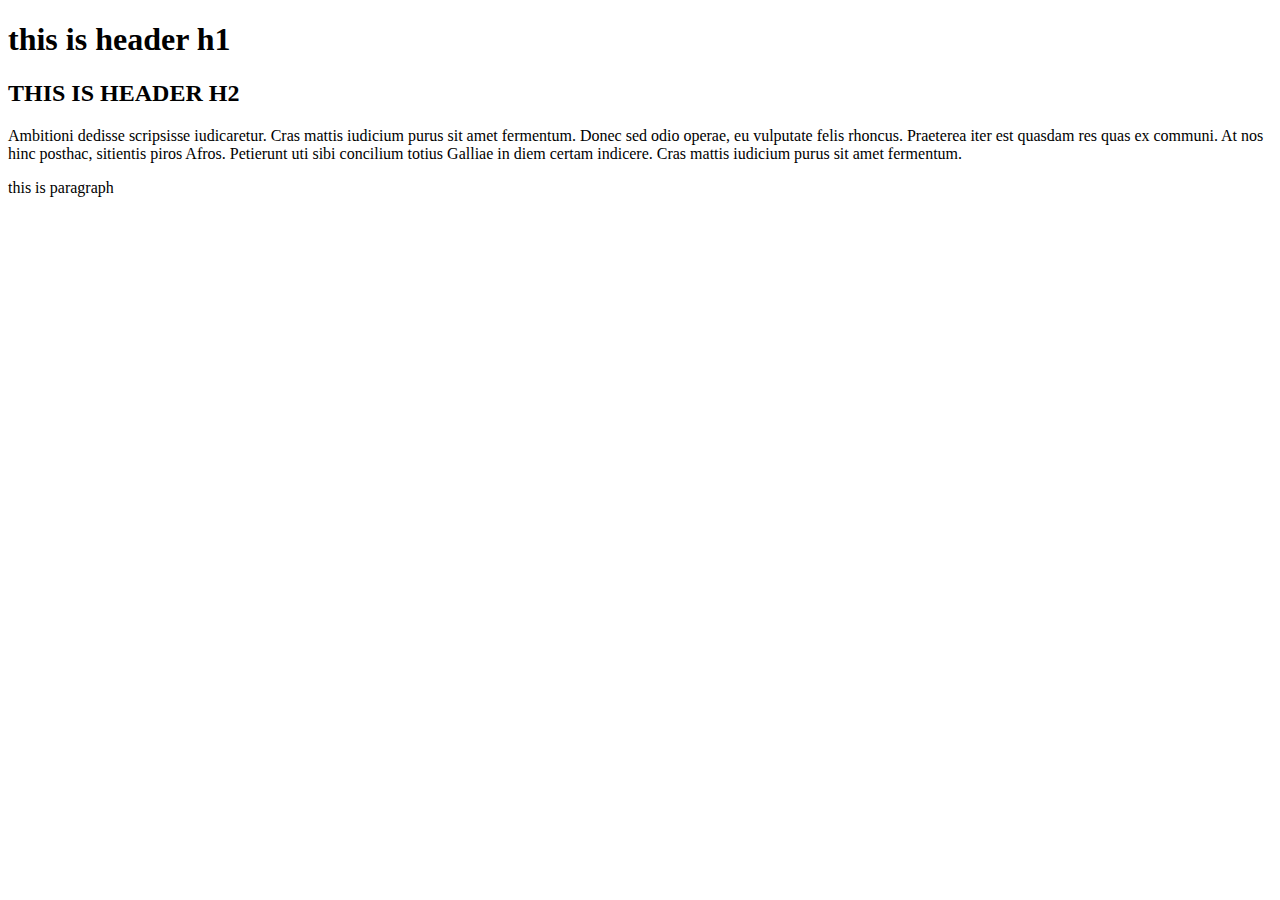
<file: img/youtuby-files/text.html>
<!DOCTYPE html>
<html lang="en">
<head>
    <meta charset="UTF-8">
    <meta name="viewport" content="width=device-width, initial-scale=1.0">
    <title>Text</title>
</head>
<body>
    <h1>this is header h1</h1>
    <h2>THIS IS HEADER H2</h2>

    <p>Ambitioni dedisse scripsisse iudicaretur. Cras mattis iudicium purus sit amet 
        fermentum. Donec sed odio operae, eu vulputate felis rhoncus. Praeterea iter est quasdam res quas ex
        communi. At nos hinc posthac, sitientis piros Afros. Petierunt uti sibi concilium totius Galliae in 
        diem certam indicere. Cras mattis iudicium purus sit amet fermentum.
    </p>
    <p>this is paragraph</p>

</body>
</html>
</file>
<file: css/index.css>
@font-face {
    font-family: "cairoFont";
    src        : url(../fonts/Cairo-Regular.ttf);
}

body {
    font-family     : "cairoFont", Arial, sans-serif;
    background-color: #fafafa;
}
/* تنسيقات الروابط التشعبية */
a {
    color          : #000;
    text-decoration: none !important; /*لاخفاء خط الروابط */
}


/*تنسيقات جميع الازار الموجودة في الموقع*/
button {
    background-color: transparent !important;
    color           : #bf40bf !important;
    border-color    : #bf40bf !important;
}
/*لتلوين الزر عند مرور مؤشر الفارة عليه */
button:hover {
    color           : #fff !important;
    background-color: #bf40bf !important;
}

/*اضافة اطار حول الكلمات الموجودة في الاطار العلوي*/
.navbar-nav .nav-item .nav-link:hover,
.navbar-nav .nav-item.active>.nav-link {
    background-color: #bf40bf;
    color           : #fff;
}
/* X التنسيقات الخاصة بزر */
.modal .modal-header .close:hover {
    color           : #bf40bf !important;
    background-color: transparent !important;

}

/*زر تسجيل الدخول*/
.navbar .login {
    color: #bf40bf;
}

/*إخفاء الظل الذي يظهر حول مربع البحث والأزرار عند الضغط عليه*/
input.form-control:focus,
button:focus {
    box-shadow: none !important;
}
/*تنسيقات ايقونة الفيديو */
.card .card-icons {
    position: relative;
}

/*تحديد موضع حاوية الوقت*/
time {
    position        : absolute;
    bottom          : 10px;
    left            : 7px;
    color           : #fff;
    background-color: #000;
    padding         : 0px 3px;
}



/* أيقونة التشغيل*/
.card .fa-play {
    position: absolute;
    top     : 43%;
    right   : 45%;
    color   : #2c3131c7;
    display : none;/*حتى تكون الايقونة مخفية*/
}

/* ظهور الايقونة عند مرور الفارة */
.card:hover .fa-play {
    display: inline;
}
/*حركة card عند مرور المؤشر*/
.card:hover {
    transform: translateY(-.9%);
}

.card {
    transition: transform .5s;
}



.card .card-horizontal .card-body p {
    white-space  : nowrap;
    /*منع النزول لسطر جديد والإكتفاء بسطر واحد*/
    overflow     : hidden;
    /*إخفاء جميع المعلومات بعد السطر الأول*/
    text-overflow: ellipsis;
    /*إضافة النقط الثلاث في نهاية الجملة*/
}

/*تغيير لون القائمة العلوية*/
#top-menu .bg-light {
    background-color: #fff !important;
}

#top-menu .video-icon {
    background-color: #bf40bf;
    color           : #fff;
    border-radius   : 15%;
}

#top-menu .fa-bars {
    cursor: pointer;
}


.card .card-title {
    height  : 50px;
    overflow: hidden;
}


/*تنسيق القائمة الجانبية*/
.sidebar {
    position        : fixed;
    z-index         : 4;
    right           : -17rem;
    transition      : all 0.5s ease-in-out;
    height          : 100%;
    background-color: #fff;
    overflow        : hidden;
    padding-bottom  : 60px;
}

/*إظهار شريط التمرير  */
.sidebar:hover {
    overflow-y: scroll;
}

/*تغيير ألوان الأيقونات في القائمة الجانبية*/
.sidebar .purple {
    color: #bf40bf;
}

/*تغيير ألوان عناصر القائمة عند مرور مؤشر الفأرة على القائمة الجانبية*/
.sidebar .list-group-item:hover {
    color           : #fff;
    background-color: #bf40bf;
}

/*تغيير لون الأيقونات أيضًا عند مرور مؤشر الفأرة على القائمة الجانبية*/
.sidebar .list-group-item:hover .purple {
    color: #fff;
}

/*زيادة عرض عناصر القائمة الجانبية*/
.sidebar .list-group-item {
    width: 17rem;
}

/*إخفاء القائمة الجانبية عند أول تحميل للصفحة*/
#wrap.toggled .sidebar {
    right: 0rem;
}

/*تنسيق خلفية شريط التمرير*/
.sidebar::-webkit-scrollbar {
    background: rgb(230, 230, 230);
    width     : 8px;
}

/*تنسيق شريط التمرير*/
.sidebar::-webkit-scrollbar-thumb {
    background: rgb(179, 179, 179);
    width     : 8px;
}

/*الطبقة السوداء*/
.layer {
    position        : fixed;
    height          : 100vh;
    width           : 100%;
    top             : 0;
    background-color: rgba(0, 0, 0, 0.5);
    z-index         : 3;
    display         : none;
}

.navbar .search-icon {
    color   : #bf40bf;
    cursor  : pointer;
    padding : 15px 10px;
    position: absolute;
    top     : 15px;
    left    : 132px;
    display : none;
}

.navbar .search-icon:hover {
    color           : #fff;
    background-color: #bf40bf;
}

/*تنسيق حقل الإدخال الذي سيظهر عند الضغط على أيقونة البحث*/
.search-input {
    position        : fixed; /*حتى تبقى قائمة البحث ثابتة اعلى الصفحة*/
    top             : 72px;
    border          : none;
    padding         : 6px 23px;
    height          : 60px;
    background-color: #efeeee;
    display         : none;
    z-index         : 1;
}

.search-input:focus {
    background-color: #efeeee;
}

/*حذف المسافات من الحاوية لكي يمتد حقل البحث على كامل الشاشة*/
.container-fluid {
    padding : 0px;
    overflow: hidden;
}

@media (max-width: 1115px) {

    /*إخفاء حقل البحث الموجود في القائمة العلوية*/
    .navbar .collapse .form-inline {
        display: none;
    }

    /*إظهار أيقونة البحث*/
    .navbar .search-icon {
        display: inline;
    }
}

/*إخفاء حقل البحث الذي يظهر في الشاشات المتوسطة والصغيرة*/
@media (min-width: 1115px) {
    .search-input {
        display: none !important;
    }
}
</file>
<file: css/search.css>
/*تغيير مؤشر الفأرة*/
#search-filters-icon {
    cursor: pointer;
}
/*إخفاءالتصفية*/
.search-header .filter-column {
    display: none;
}
/*عند تحديد صندوق التأشير غير لونه*/
input:checked+span {
    color: #bf40bf;
}
/*تغييرموضع الحاوية التي تحتوي على مدة مقطع الفيديو*/
time {
    bottom: 7px;
    left: 5px;
}

@media (max-width: 767px) {
    /*لكي تمتد الصورة على كامل الحاوية التي تحتويها*/
    .card .card-top-image {
        width: 100%;
    }
    .card .card-horizontal time {
        left: 10px;
    }
    .card .card-horizontal .fa-play {
        right: 48%;
    }
}
@media (min-width: 768px) and (max-width: 992px) {
    /*إظهار الحاوية التي تحتوي على اسم القناة وشعارها في سطرٍ لوحدها*/
    .card .card-horizontal .card-body .channel-img {
        display: block;
        margin-top: 10px;
    }
    /*مسح الحاشية من يمين الصورة*/
    .card .card-horizontal .card-body .channel-img>img {
        margin-right: 0px !important;
    }
    /*إخفاء النص الذي يزيد عن سطرين*/
    h4 {
        overflow: hidden;
        display: -webkit-box;
        -webkit-line-clamp: 2;
        -webkit-box-orient: vertical; 
    }
}
</file>
<file: css/log.css>
/*تنسيق قسم الترشيحات*/
.history-right-column {
    background-color: #fff;
    height          : 566px;
}

/*تغيير لون الخلفية للعنصر الفعال في القائمة*/
.list-group-item.active {
    background-color: #bf40bf;
    border-color    : #bf40bf;
}

/*تغييرموضع حاوية الوقت*/
time {
    bottom: 7px;
    left  : 5px;
}
.card-body{
    min-width: 0;
}
.card .card-horizontal .card-body p {
    white-space  : nowrap;
    /*منع النزول لسطر جديد والإكتفاء بسطر واحد*/
    overflow     : hidden;
    /*إخفاء جميع المعلومات بعد السطر الأول*/
    text-overflow: ellipsis;
    /*إضافة النقط الثلاث في نهاية الجملة*/
}

/*نقل إشارة الإغلاق وتنسيقها */
.history-page .remove {
    position: absolute;
    top     : 10px;
    right   : 13px;
    color   : #2c3131c7;
    cursor  : pointer;
}

@media (min-width: 768px) and (max-width: 1199px) {

    /*إظهار الحاوية التي تحتوي على اسم القناة وشعارها في سطرٍ لوحدها*/
    .card .card-horizontal .card-body .channel-img {
        display   : block;
        margin-top: 10px;
    }

    /*مسح الحاشية من يمين الصورة*/
    .card .card-horizontal .card-body .channel-img>img {
        margin-right: 0px !important;
    }

    /*إخفاء النص الذي يزيد عن سطرين*/
    h4 {
        overflow          : hidden;
        display           : -webkit-box;
        -webkit-line-clamp: 2;
        -webkit-box-orient: vertical;
    }
}

@media (max-width: 991px) {
    .card {
        margin-top: 30px;
    }
}

@media (max-width: 767px) {
    .card .card-top-image {
        width: 100%;
    }

    .card .card-horizontal time {
        left: 10px;
    }

    .card .card-horizontal .fa-play {
        right: 48%;
    }
}
</file>
